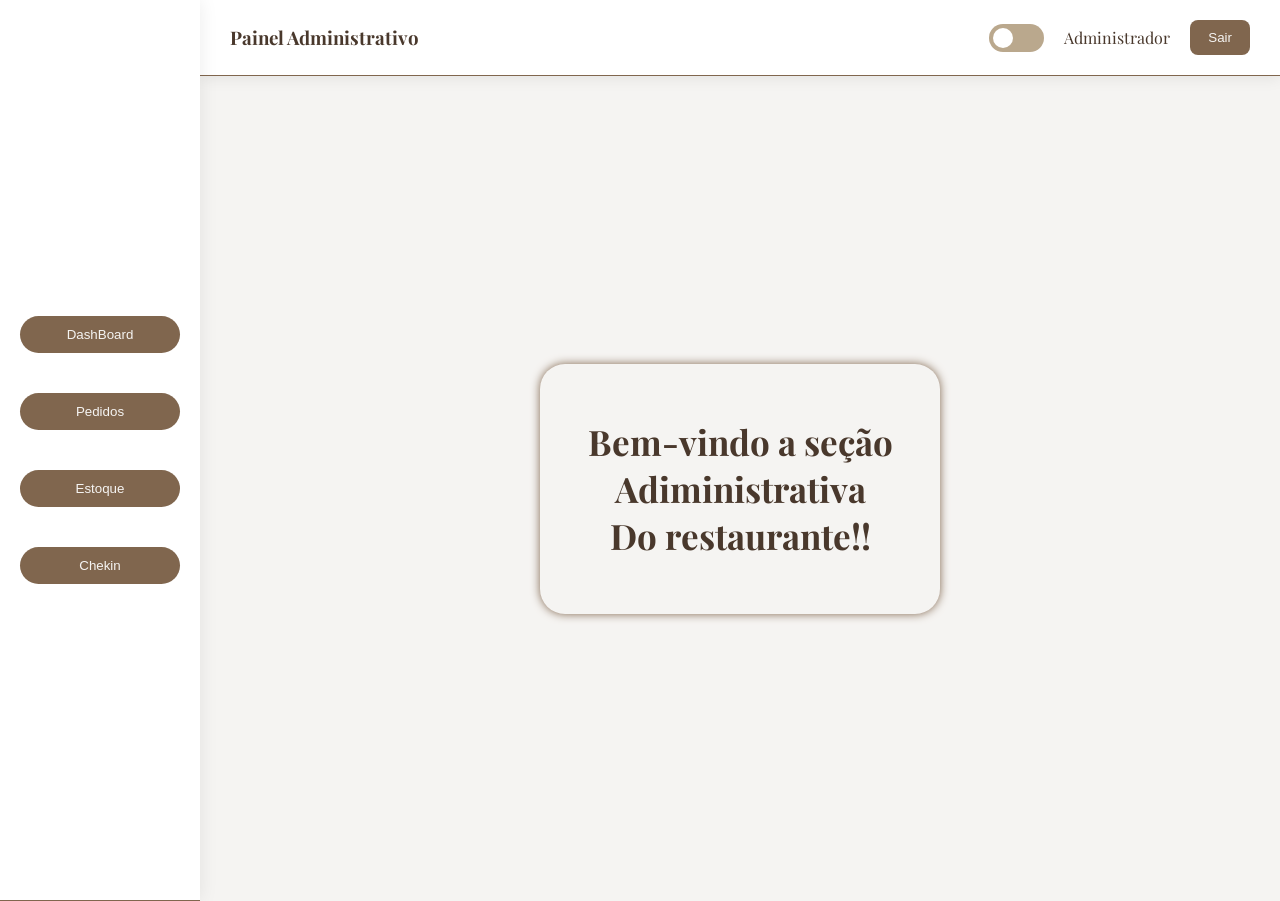
<file: seçãoAdm/index.html>
<!DOCTYPE html>
<html lang="pt-br">

<head>
    <meta charset="UTF-8">
    <meta name="viewport" content="width=device-width, initial-scale=1.0">
    <title>Pagina Inicial </title>

    <link rel="stylesheet" href="css/style.css">

    <style>
    </style>
</head>

<body>

    <header class="topbar">

        <h3>Painel Administrativo</h3>



        <div class="perfil">
            <label class="toggle">
                <input type="checkbox" id="tema">
                <span class="slider"></span>
            </label>

            <span>Administrador</span>
            <button> <a href="../seçãoCliente/index.html">Sair</a></button>

        </div>

    </header>
    <header class="menu">
        <nav>
            <button><a href="pages/dashBoard.html">DashBoard</a></button>
            <button><a href="pages/pedidos.html">Pedidos</a></button>
            <button><a href="pages/estoque.html">Estoque</a></button>
            <button><a href="pages/chekin.html">Chekin</a></button>
        </nav>
    </header>

    <section>
        <div class="Mensagem">
            <h2>Bem-vindo a seção</h2>
            <p>
            <h1>Adiministrativa</h1>
            </p>
            <p>
            <h2>Do restaurante!!</h2>
            </p>
        </div>
    </section>

    <script src="js/script.js"></script>
</body>

</html>
</file>
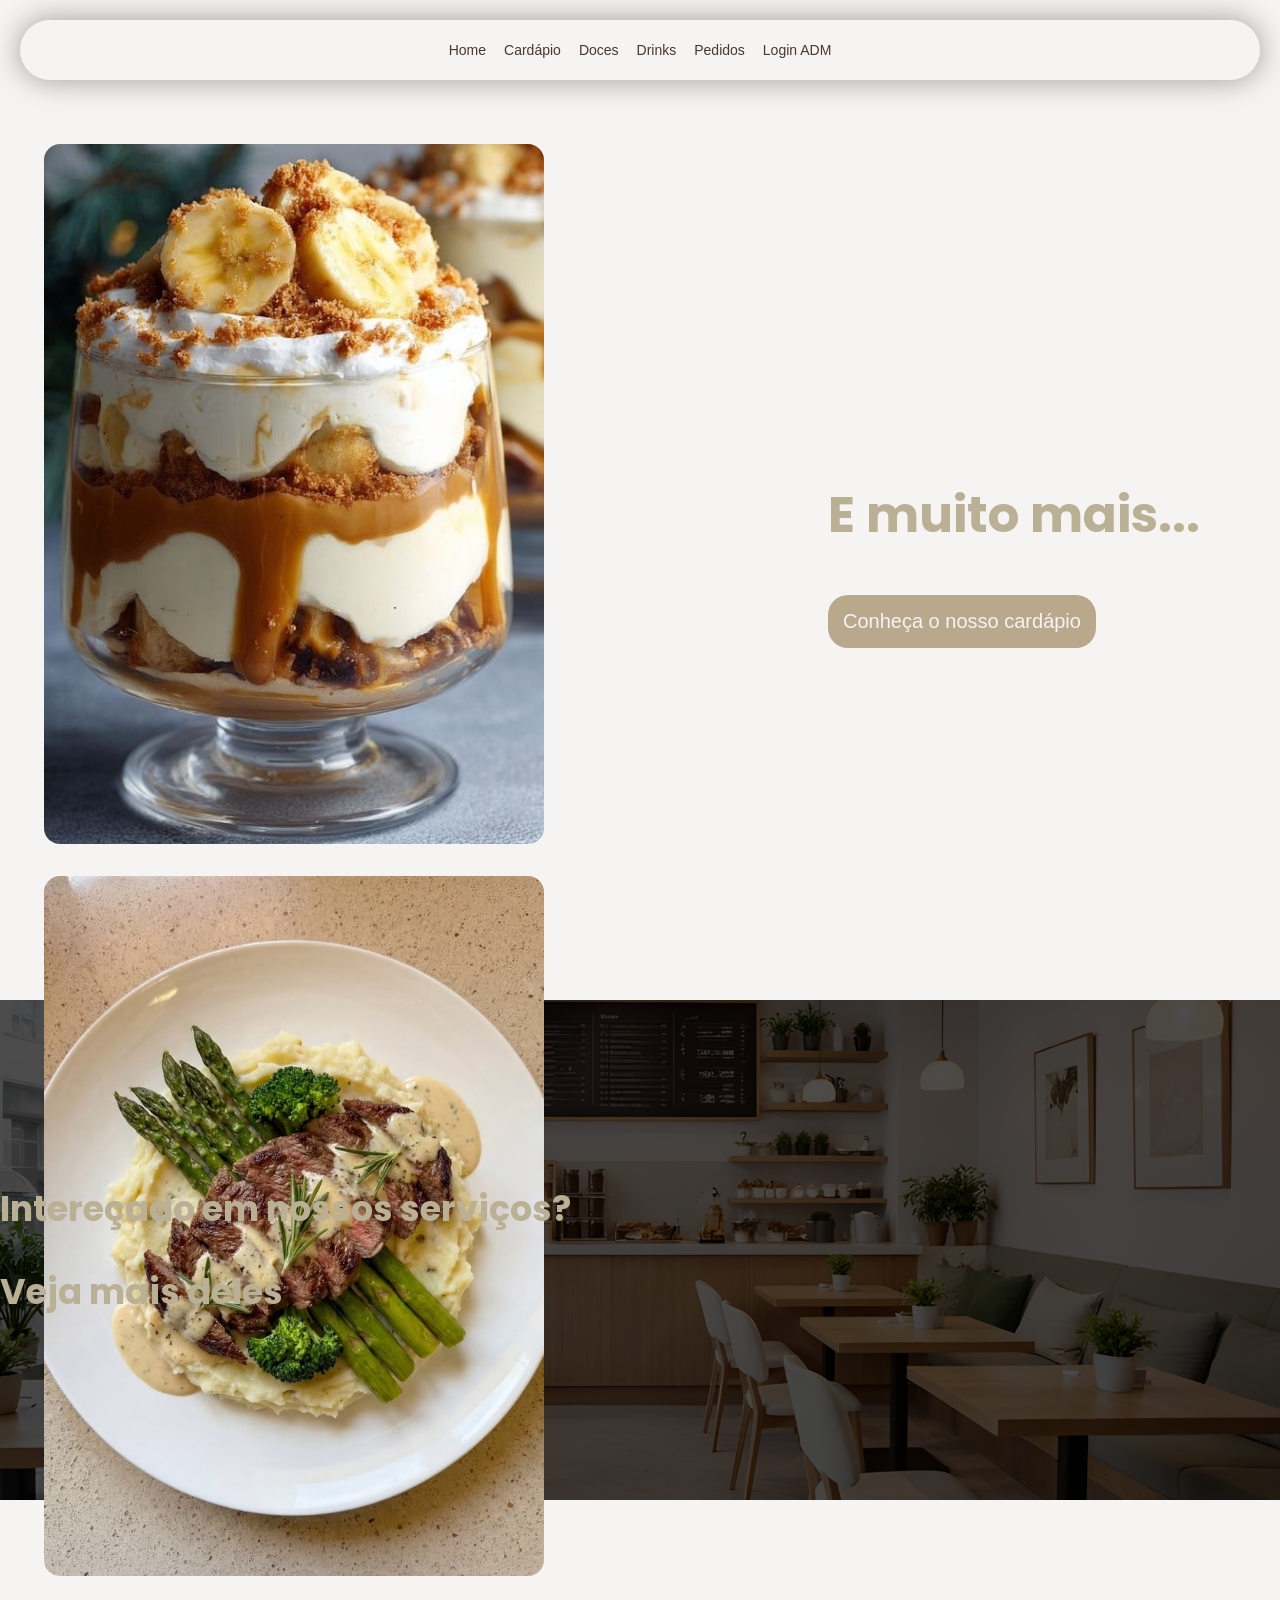
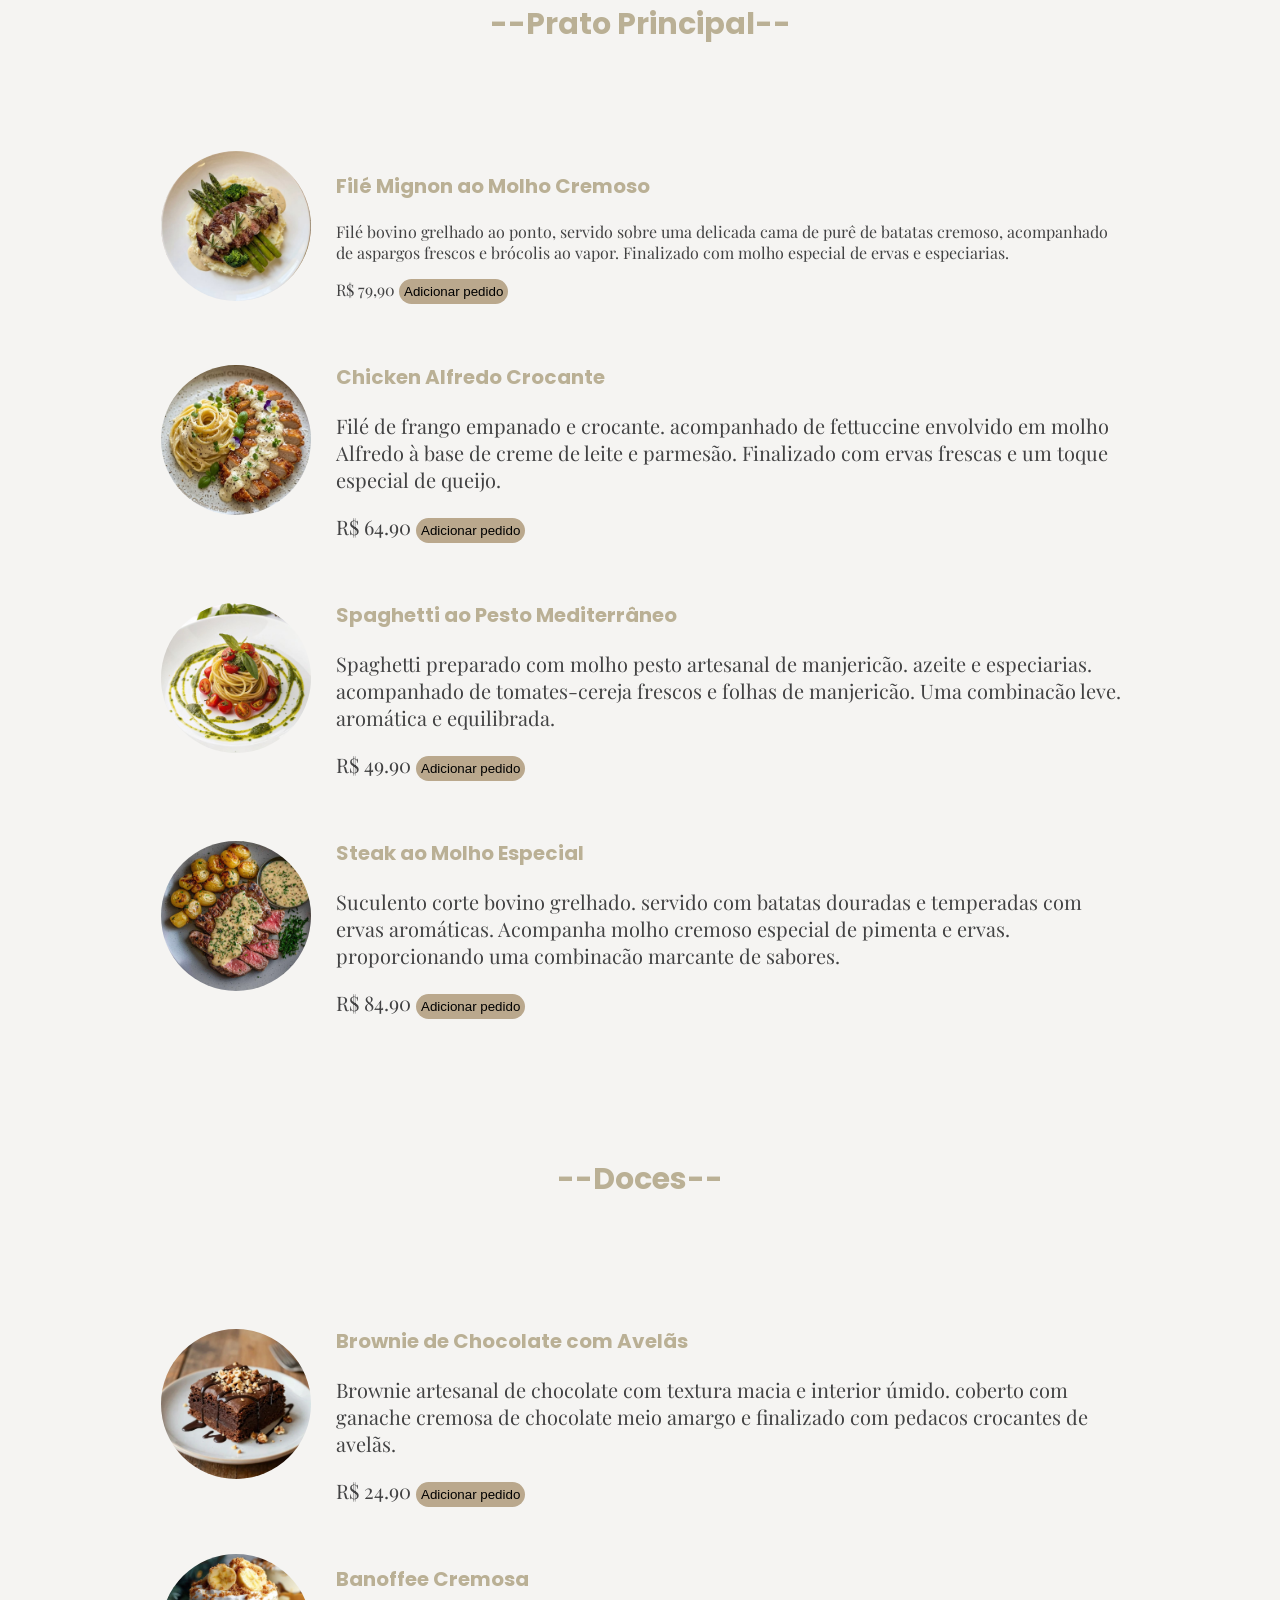
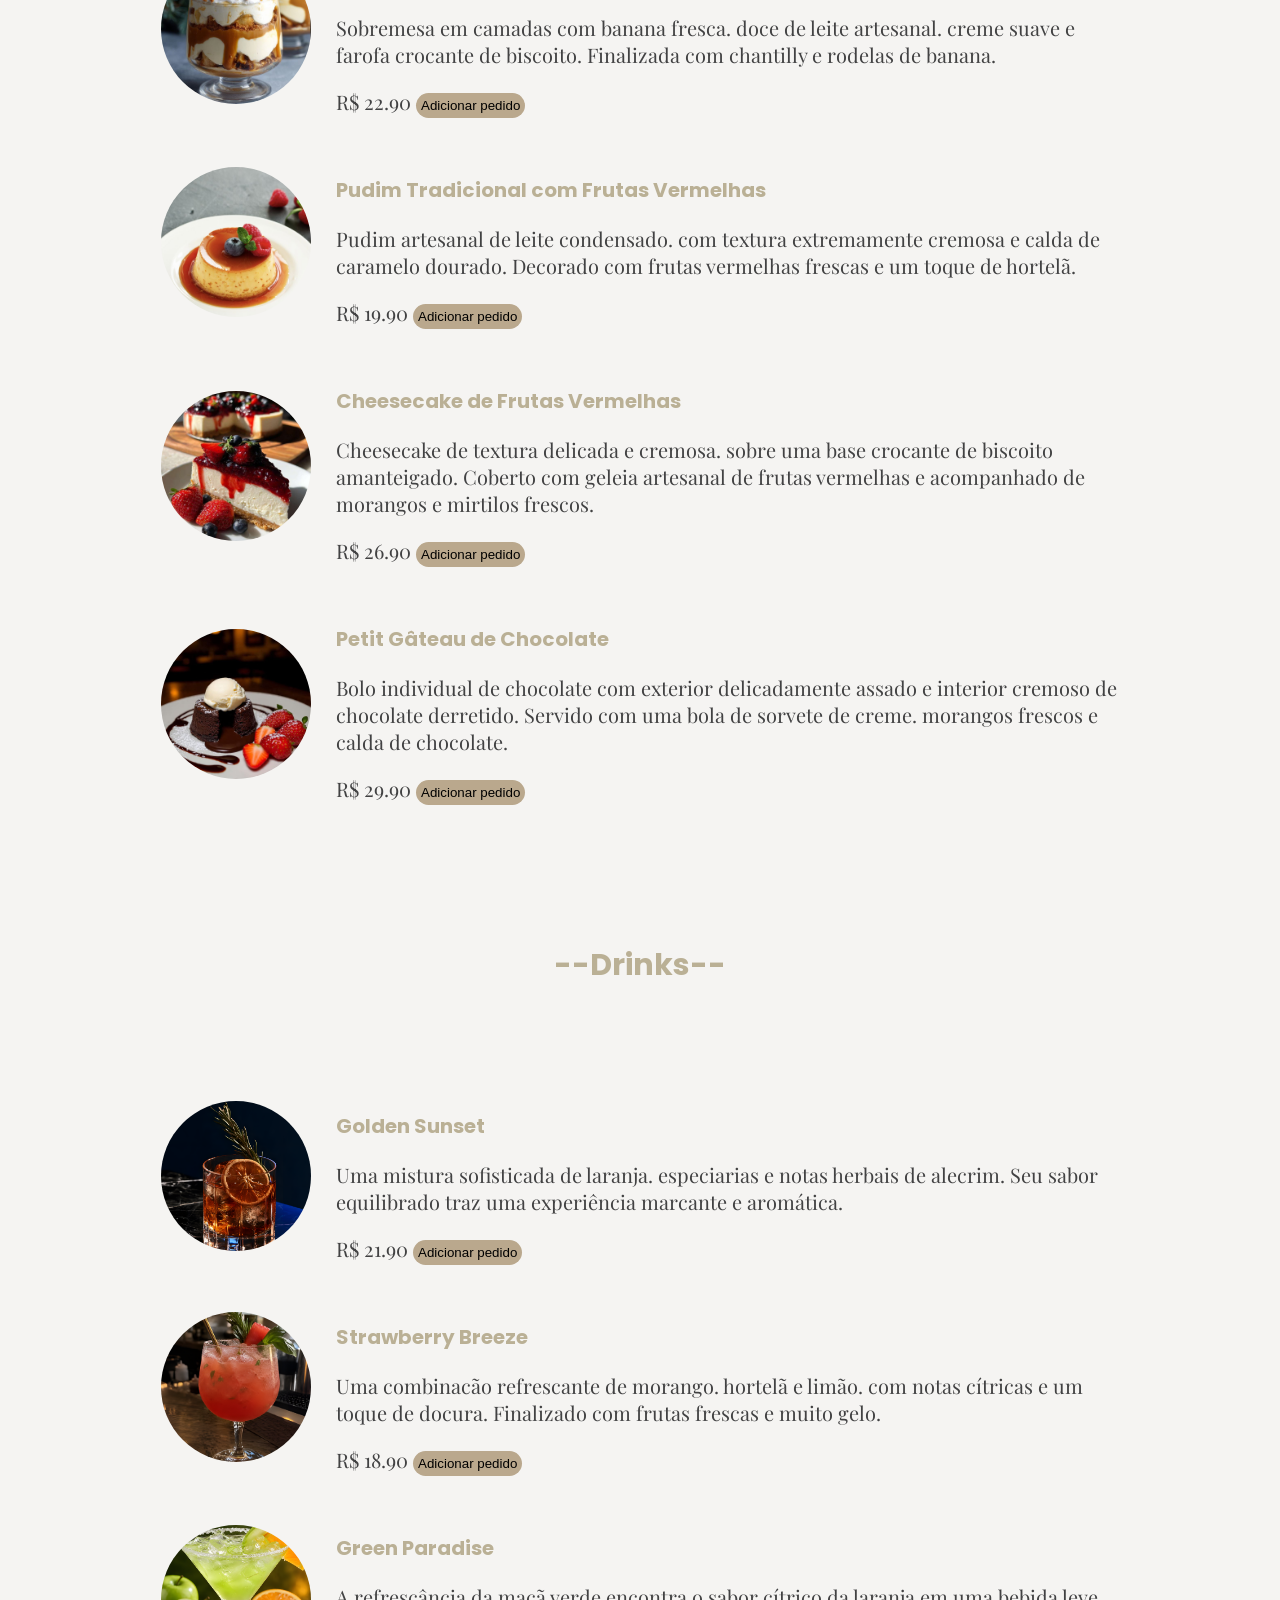
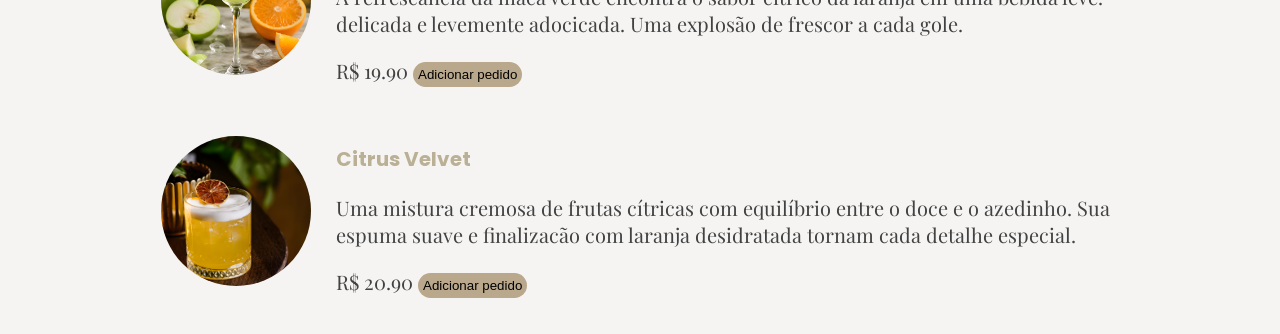
<file: seçãoCliente/index.html>
<!DOCTYPE html>
<html lang="PT-BR">

<head>
    <meta charset="UTF-8">
    <meta name="viewport" content="width=device-width, initial-scale=1.0">
    <title>Restaurante Pedra Do Altar</title>

    <link rel="stylesheet" href="style.css">

    <style>
       
    </style>
</head>

<body id="home">

    <header class="menu">
        <nav class="menu-button">
            <button><a href="#home">Home</a></button>
            <button><a href="#cardápio">Cardápio</a></button>
            <button><a href="#doces">Doces</a></button>
            <button><a href="#drinks">Drinks</a></button>
            <button><a href="PagesPedidos/index.html">Pedidos</a></button>
            <button><a href="Login/login.html" class="btn-login">Login ADM</a></button>
        </nav>
    </header>




    <section class="apresentação">

        <div class="container-imagem">
            <img src="img/Sobremesa/BANOFFEE TRIFLES.jpg" alt="Doce">
            <img src="img/Cardapio/Camidas/download (1).jpg" alt="Prato">
        </div>
        <div class="container-Texto">
            <div>
                <h1>E muito mais...</h1>
                <p><button><a href="#cardápio">Conheça o nosso cardápio</a></button></p>
            </div>
        </div>

    </section>


    <section class="about">
        <div class="about-text">
            <h1>Intereçado em nossos serviços?</h1>
            <h1>Veja mais deles</h1>
        </div>
    </section>


    <section id="cardápio" class="seção-cardápio">
        <div>

            <h1>--Prato Principal--</h1>

            <table class="cardápio-container">
                <tr>
                    <td>

                        <div class="imagem">
                            <img src="img/Cardapio/Camidas/download (1).jpg" alt="prato1">
                        </div>
                        <div class="descrição">
                            <h3>Filé Mignon ao Molho Cremoso</h3>
                            <p>Filé bovino grelhado ao ponto, servido sobre uma delicada cama de purê de batatas
                                cremoso, acompanhado de aspargos frescos e brócolis ao vapor. Finalizado com molho
                                especial de ervas e especiarias.</p>
                            <span>R$ 79,90</span>
                            <button class="adicionar" data-nome="Filé Mignon ao Molho" data-preco="79.90">Adicionar
                                pedido</button>
                        </div>

                    </td>
                </tr>
                <tr>
                    <td>
                        <div class="imagem">
                            <img src="img/Cardapio/Camidas/download.jpg" alt="prato2">
                        </div>
                        <div class="descricão">
                            <h3>Chicken Alfredo Crocante</h3>
                            <p>Filé de frango empanado e crocante. acompanhado de fettuccine envolvido em molho Alfredo
                                à base de creme de leite e parmesão. Finalizado com ervas frescas e um toque especial de
                                queijo.</p>
                            <span>R$ 64.90</span>
                            <button class="adicionar" data-nome="Chicken Alfredo Crocante" data-preco="64.90">Adicionar
                                pedido</button>
                        </div>

                    </td>
                </tr>
                <tr>
                    <td>
                        <div class="imagem">
                            <img src="img/Cardapio/Camidas/Why serve pasta the ordinary way when you can turn it into a stunning bird’s nest creation_.jpg"
                                alt="prato3">
                        </div>
                        <div class="descricão">
                            <h3>Spaghetti ao Pesto Mediterrâneo</h3>
                            <p>Spaghetti preparado com molho pesto artesanal de manjericão. azeite e especiarias.
                                acompanhado de tomates-cereja frescos e folhas de manjericão. Uma combinacão leve.
                                aromática e equilibrada.</p>
                            <span>R$ 49.90</span>
                            <button class="adicionar" data-nome="Spaghetti ao Pesto" data-preco="49.90">
                                Adicionar pedido</button>
                        </div>

                    </td>
                </tr>
                <tr>
                    <td>
                        <div class="imagem">
                            <img src="img/Cardapio/Camidas/Crockpot Steak and Potatoes with Savory Gravy.jpg"
                                alt=" prato4">
                        </div>

                        <div class="descricão">
                            <h3>Steak ao Molho Especial</h3>
                            <p>Suculento corte bovino grelhado. servido com batatas douradas e temperadas com ervas
                                aromáticas. Acompanha molho cremoso especial de pimenta e ervas. proporcionando uma
                                combinacão marcante de sabores.
                            </p>
                            <span>R$ 84.90</span>
                            <button class="adicionar" data-nome="Steak ao Molho Especial" data-preco="84.90">Adicionar
                                pedido</button>
                        </div>

                    </td>

                </tr>
            </table>

            <h1 id="doces">--Doces--</h1>

            <table class="cardápio-container">
                <tr>
                    <td>
                        <div class="imagem">
                            <img src="img/Sobremesa/17 Chocolate Hazelnut Cake Ideas Nutty Decadent Layers.jpg"
                                alt="prato1">
                        </div>
                        <div class="descricão">
                            <h3>Brownie de Chocolate com Avelãs</h3>
                            <p>Brownie artesanal de chocolate com textura macia e interior úmido. coberto com ganache
                                cremosa de chocolate meio amargo e finalizado com pedacos crocantes de avelãs.
                            </p>
                            <span>R$ 24.90</span>
                            <button class="adicionar" data-nome="Brownie de Chocolate com Avelãs"
                                data-preco="24.90">Adicionar pedido</button>
                        </div>
                    </td>
                </tr>
                <tr>
                    <td>
                        <div class="imagem">
                            <img src="img/Sobremesa/BANOFFEE TRIFLES.jpg" alt="prato2">
                        </div>
                        <div class="descricão">
                            <h3>Banoffee Cremosa</h3>
                            <p>
                                Sobremesa em camadas com banana fresca. doce de leite artesanal. creme suave e farofa
                                crocante de biscoito. Finalizada com chantilly e rodelas de banana.
                            </p>
                            <span>R$ 22.90</span>
                            <button class="adicionar" data-nome="Banoffee Cremosa" data-preco="22.90">Adicionar
                                pedido</button>
                        </div>
                    </td>
                </tr>
                <tr>

                    <td>
                        <img src="img/Sobremesa/download (4).jpg" alt="prato3">
                        <div class="descricão">
                            <h3>Pudim Tradicional com Frutas Vermelhas</h3>
                            <p>
                                Pudim artesanal de leite condensado. com textura extremamente cremosa e calda de
                                caramelo
                                dourado. Decorado com frutas vermelhas frescas e um toque de hortelã.
                            </p>
                            <span>R$ 19.90</span>
                            <button class="adicionar" data-nome="Pudim Tradicional com Frutas Vermelhas"
                                data-preco="19.90">Adicionar pedido</button>
                        </div>
                    </td>
                </tr>
                <tr>
                    <td>
                        <img src="img/Sobremesa/download (5).jpg" alt="prato4">
                        <div class="descricão">
                            <h3>Cheesecake de Frutas Vermelhas</h3>
                            <p> Cheesecake de textura delicada e cremosa. sobre uma base crocante de biscoito
                                amanteigado.
                                Coberto com geleia artesanal de frutas vermelhas e acompanhado de morangos e mirtilos
                                frescos.
                            </p>
                            <span>R$ 26.90</span>
                            <button class="adicionar" data-nome="Cheesecake de Frutas Vermelhas"
                                data-preco="26.90">Adicionar pedido</button>
                        </div>
                    </td>
                </tr>
                <tr>
                    <td>
                        <img src="img/Sobremesa/Molten Chocolate Lava Cake 🍫🍨.jpg" alt="prato5">
                        <div class="descricão">
                            <h3>Petit Gâteau de Chocolate</h3>
                            <p> Bolo individual de chocolate com exterior delicadamente assado e interior cremoso de
                                chocolate derretido. Servido com uma bola de sorvete de creme. morangos frescos e calda
                                de
                                chocolate.

                            </p>
                            <span>R$ 29.90</span>
                            <button class="adicionar" data-nome="Petit Gâteau de Chocolate" data-preco="29.90">Adicionar
                                pedido</button>
                        </div>
                    </td>
                </tr>
            </table>

            <h1 id="drinks">--Drinks--</h1>

            <table class="cardápio-container">
                <tr>
                    <td>
                        <div class="imagem">
                            <img src="img/drinks/D1.png" alt="prato1">
                        </div>
                        <div class="descricão">
                            <h3>Golden Sunset</h3>
                            <p>Uma mistura sofisticada de laranja. especiarias e notas herbais de alecrim. Seu sabor
                                equilibrado traz uma experiência marcante e aromática.

                            </p>
                            <span>R$ 21.90</span>
                            <button class="adicionar" data-nome="Golden Sunset" data-preco="21.90">Adicionar
                                pedido</button>
                        </div>
                    </td>
                </tr>
                <tr>
                    <td>
                        <div class="imagem">
                            <img src="img/drinks/D2.png" alt="prato2">
                        </div>
                        <div class="descricão">
                            <h3>Strawberry Breeze</h3>
                            <p>
                                Uma combinacão refrescante de morango. hortelã e limão. com notas cítricas e um toque de
                                docura. Finalizado com frutas frescas e muito gelo.
                            </p>
                            <span>R$ 18.90</span>
                            <button class="adicionar" data-nome="Strawberry Breeze" data-preco="18.90">Adicionar
                                pedido</button>
                        </div>
                    </td>
                </tr>
                <tr>

                    <td>
                        <img src="img/drinks/D3.png" alt="prato3">
                        <div class="descricão">
                            <h3>Green Paradise</h3>
                            <p>
                                A refrescância da macã verde encontra o sabor cítrico da laranja em uma bebida leve.
                                delicada e levemente adocicada. Uma explosão de frescor a cada gole.
                            </p>
                            <span>R$ 19.90</span>
                            <button class="adicionar" data-nome="Green Paradise" data-preco="19.90">Adicionar
                                pedido</button>
                        </div>
                    </td>
                </tr>
                <tr>
                    <td>
                        <img src="img/drinks/D4.png" alt="prato4">
                        <div class="descricão">
                            <h3>Citrus Velvet</h3>
                            <p> Uma mistura cremosa de frutas cítricas com equilíbrio entre o doce e o azedinho. Sua
                                espuma suave e finalizacão com laranja desidratada tornam cada detalhe especial.

                            </p>
                            <span>R$ 20.90</span>
                            <button class="adicionar" data-nome="Citrus Velvet" data-preco="20.90">Adicionar
                                pedido</button>
                        </div>
                    </td>
                </tr>
            </table>
        </div>

    </section>

    <script src="script.js"></script>
</body>




</html>
</file>
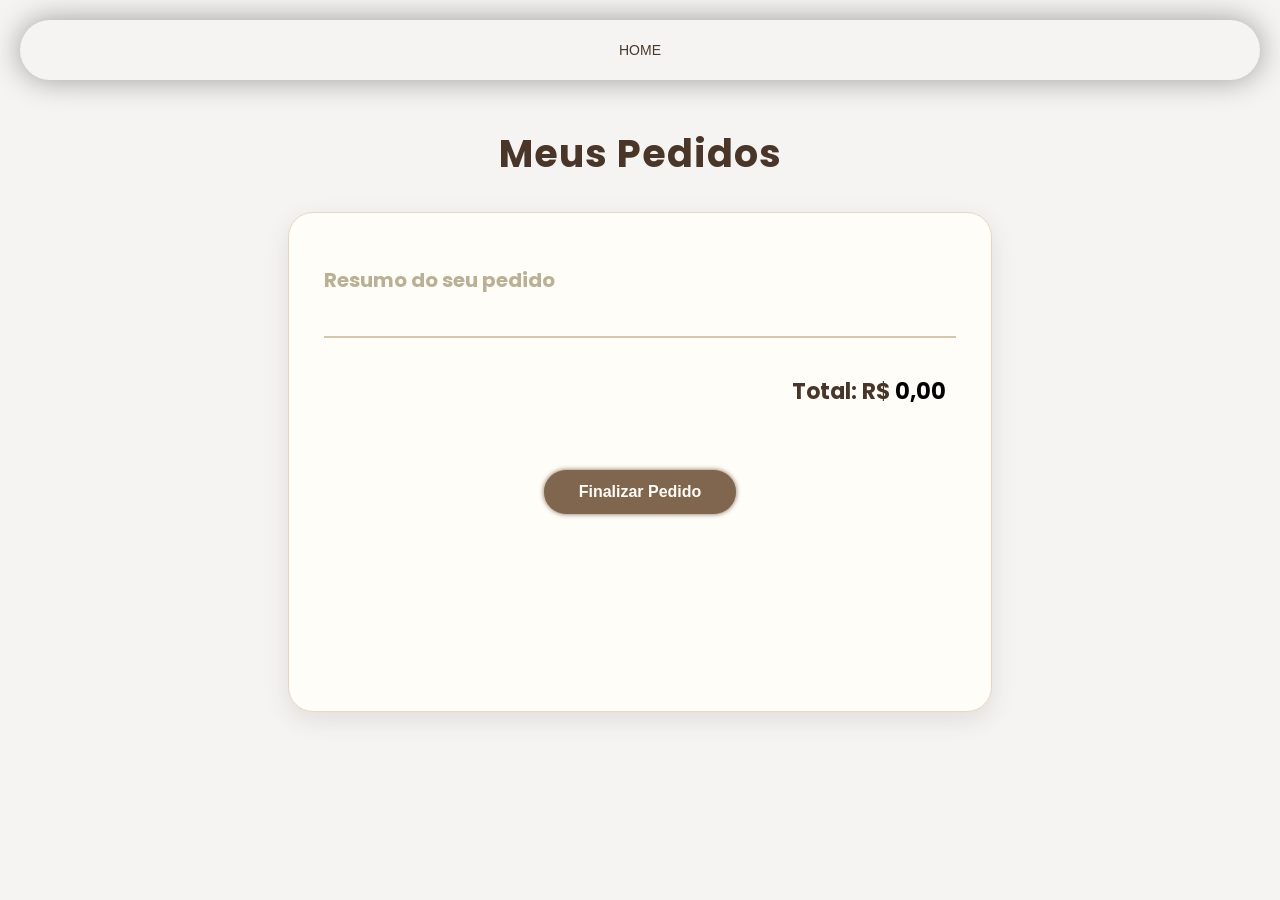
<file: seçãoCliente/PagesPedidos/index.html>
<!DOCTYPE html>
<html lang="pt-br">

<head>
    <meta charset="UTF-8">
    <meta name="viewport" content="width=device-width, initial-scale=1.0">
    <title>Meus Pedidos</title>

    <link rel="stylesheet" href="stylePg.css">

    <style>
       
    </style>

</head>

<body>
    <header class="menu">
        <nav class="menu-button">
            <button><a href="../index.html">HOME</a></button>

        </nav>

    </header>

    <div class="text">
        <h1>Meus Pedidos</h1>
    </div>

    <main>

        <section class="pedidos">

            <div class="tabela">

                <h2>Resumo do seu pedido</h2>

                <div id="lista-pedidos">

                    <p id="pedido-vazio">
                        Você ainda não adicionou nenhum prato.
                    </p>

                </div>

                <div class="resumo">
                    <h3>
                        Total: R$ <span id="valor-total">0,00</span>
                    </h3>
                </div>

                <div class="finalizar">
                    <button id="finalizar-pedido">Finalizar Pedido</button>
                </div>

            </div>

        </section>

    </main>

    <script src="../script.js"></script>
</body>


</html>
</file>
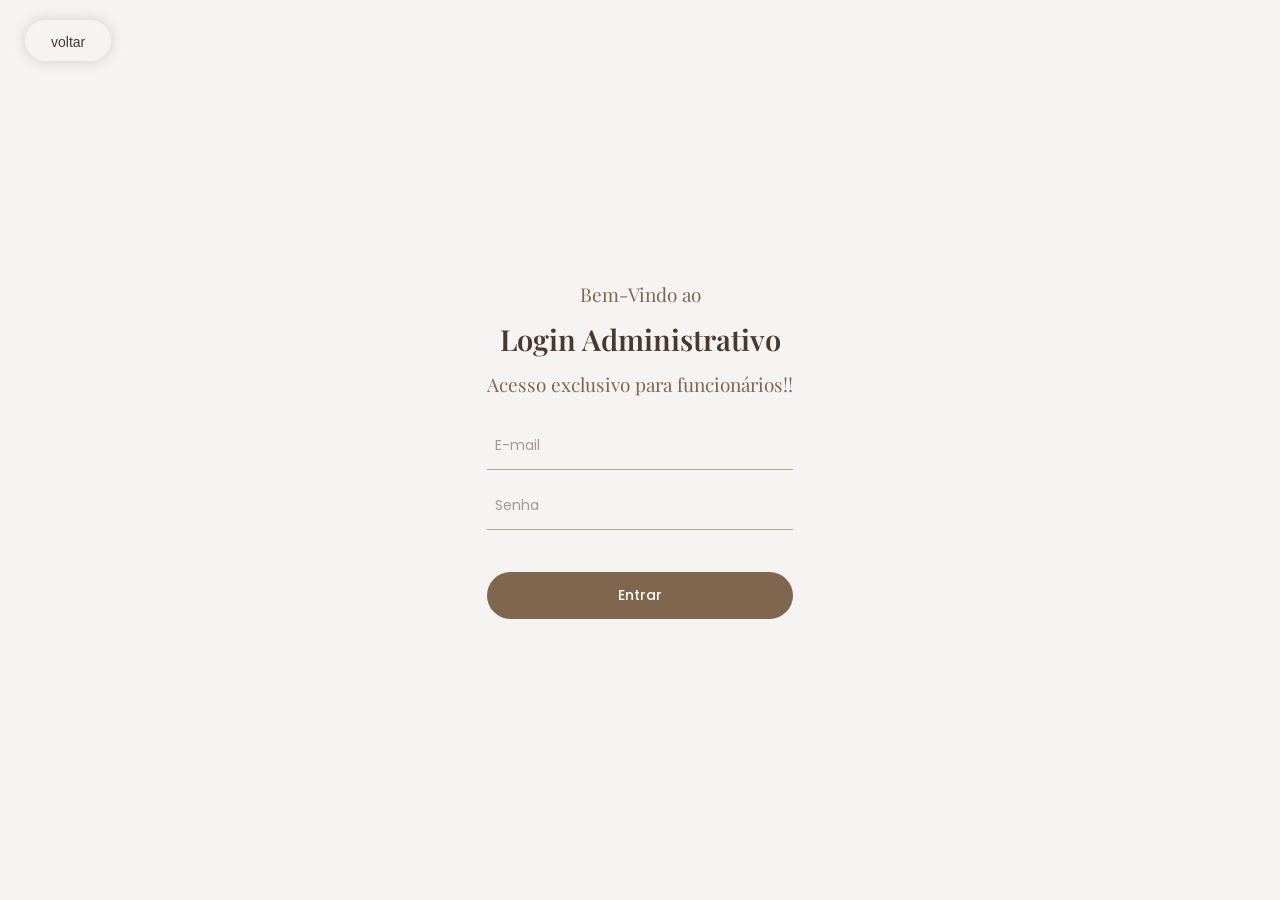
<file: seçãoCliente/Login/login.html>
<!DOCTYPE html>
<html lang="pt-br">

<head>
    <meta charset="UTF-8">
    <meta name="viewport" content="width=device-width, initial-scale=1.0">
    <title>login Administrativo</title>
 <link rel="stylesheet" href="login.css">
    <style>

    </style>
</head>

<body>

    <header class="menu">
        <nav class="menu-button">
            <button><a href="../index.html">voltar</a></button>
        </nav>
    </header>



    <section class="painel">

        <div class="container">
            <h2>Bem-Vindo ao</h2>
            <p>
            <h1>Login Administrativo</h1>
            </p>
            <h2>Acesso exclusivo para funcionários!!</h2>
        </div>

        <form id="formLogin">

            <input type="email" id="email" placeholder="E-mail" required>

            <input type="password" id="senha" placeholder="Senha" required>

            <button class="logar" type="submit">
                Entrar
            </button>
        </form>

    </section>

    <script src="login.js"></script>
</body>

</html>
</file>
<file: seçãoAdm/css/style.css>
@import url('https://fonts.googleapis.com/css2?family=Playfair+Display:wght@400;500;600;700&family=Poppins:wght@300;400;500;600;700&display=swap');

        :root {
            --fundo: #F5F4F2;
            --card: #FFFFFF;
            --texto: #49382C;
            --slider: #BAA88D;
            --slidert: #49382C;
            --borda: #80664E;
            --bordat: #49382C;

        }

        .dark {
            --fundo: #253745;
            --card: #06141b;
            --textoh1: #ccd0cf;
            --textoh2: #9ba8ab;
            --slider: #4a5c6a;
            --slidert: #253745;
            --borda: #4a5c6a;
            --bordat: #253745;
        }

        body {
            margin: 0;
            margin-left: 200px;
            /* mesma largura do menu, para não cobrir o conteúdo */
            font-family: 'Playfair Display', serif;
            background-color: var(--fundo);
            color: var(--texto);
            transition: 0.3s;
            transition: background-color 0.3s, color 0.3s;
        }

        /* MENU SUPERIOR */
        .topbar {
            height: 75px;
            background-color: var(--card);
            border-bottom: 1px solid var(--borda);
            display: flex;
            align-items: center;
            justify-content: space-between;

            padding: 0 30px;
            box-shadow: 0 2px 15px rgba(0, 0, 0, 0.08);
        }

        /* PERFIL */
        .perfil {
            display: flex;
            align-items: center;
            gap: 20px;
        }

        .perfil button {
            background-color: var(--borda);
            color: white;
            border: none;
            padding: 10px 18px;
            border-radius: 8px;
            cursor: pointer;
            transition: background-color 0.6s ease;
        }

        .perfil button:hover {
            background-color: var(--bordat);
        }

        .perfil a {
            text-decoration: none;
            color: #F5F4F2;
        }

        .toggle {
            position: relative;
            display: inline-block;
            width: 55px;
            height: 28px;
        }

        .toggle input {
            opacity: 0;
            width: 0;
            height: 0;
        }

        .slider {
            position: absolute;
            cursor: pointer;
            inset: 0;
            background-color: var(--slider);
            border-radius: 30px;
            transition: 0.3s;
        }

        .slider::before {
            content: "";
            position: absolute;
            height: 20px;
            width: 20px;
            left: 4px;
            bottom: 4px;
            background-color: white;
            border-radius: 50%;
            transition: 0.3s;
        }

        input:checked+.slider {
            background-color: var(--slidert);
        }

        input:checked+.slider::before {
            transform: translateX(27px);
        }

        .menu {
            align-content: center;
            position: fixed;
            /* mantém o menu parado ao rolar a página */
            top: 0;
            left: 0;
            /* encosta no lado esquerdo */
            width: 200px;
            height: 100vh;
            /* ocupa toda a altura da tela */
            background-color: var(--card);
            border-bottom: 1px solid var(--borda);
            box-shadow: 0 0 18px rgba(0, 0, 0, 0.08);
        }

        .menu nav {
            justify-self: center;
            display: flex;
            flex-direction: column;
            /* coloca os itens na vertical */
            gap: 40px;
            list-style: none;
            margin: 0;
            padding: 20px;
        }

        .menu button {

            background-color: var(--borda);
            border-radius: 30px;
            border: none;
            transition: background-color 0.6s ease;
        }

        .menu button:hover {
            background-color: var(--bordat);
        }

        .menu a {
            display: block;
            /* faz o link ocupar a largura disponível */
            padding: 10px;
            color: #F5F4F2;
            text-decoration: none;
            transition: color 0.6s ease;
        }

        .menu a:hover {
            color: #F5F4F2;
        }

        section {
            min-height: calc(100vh - 75px);

            display: flex;
            justify-content: center;
            align-items: center;
        }

        .Mensagem {
            box-shadow: 0 0 10px var(--borda);
            display: flex;
            flex-direction: column;
            justify-content: center;
            /* Centraliza verticalmente */
            align-items: center;
            /* Centraliza horizontalmente */
            height: 250px;
            width: 400px;
            border-radius: 25px;


        }

        .Mensagem h1,
        .Mensagem h2,
        .Mensagem p {
            font-size: 35px;
            margin: 0;
        }

        .Mensagem h1,
        h3,
        span {
            color: var(--textoh1);
        }

        .Mensagem h2,
        .Mensagem p {
            color: var(--textoh2);
            
        }
</file>
<file: seçãoCliente/style.css>
@import url('https://fonts.googleapis.com/css2?family=Playfair+Display:wght@400;500;600;700&family=Poppins:wght@300;400;500;600;700&display=swap');

        /* Fonte principal do site */
        body {
            background-color: #F5F4F2;
            margin: 0;
            padding: 0;
            font-family: 'Playfair Display', serif;
        }

        html {
            scroll-behavior: smooth;
        }

        header {
            position: sticky;
            top: 0;
            z-index: 1000;
        }

        /* descricão e precos */
        p,
        span {
            color: #424243;
        }

        /* Fonte dos títulos */
        h1,
        h2,
        h3 {
            color: #BAB095;
            font-family: 'Poppins', sans-serif;
            font-size: 20px;
        }

        .menu {
            padding: 15px;
            justify-self: center;
            text-align: center;
            background-color: #F5F4F2;
            margin: 20px;
            border-radius: 50px;
            box-shadow: 0px 0px 30px rgba(0, 0, 0, 0.365);
            top: 0;
        }

        .menu button {
            padding: 7px;
            font-size: 14px;
            border-radius: 20px;
            cursor: pointer;
            border: none;
            background-color: transparent;
        }

        .menu button a {
            position: relative;
            color: #49382C;
            text-decoration: none;
        }

        .menu button a::after {
            content: "";
            position: absolute;
            width: 0;
            height: 2px;
            background-color: #BAA88D;
            bottom: -5px;
            left: 0;
            transition: width 0.3s ease;
        }

        .menu button a:hover::after {
            width: 100%;
        }

        .apresentação {
            background-color: #F5F4F2;
            display: flex;
            width: 100%;
            height: 900px;
        }

        .container-imagem {
            margin: 20px;
            padding: 10px;
            width: 60%;
        }

        .container-imagem img {

            padding: 14px;
            width: 500px;
            height: 700px;
            object-fit: cover;
            border-radius: 30px;
        }

        .container-Texto {
            align-self: center;
        }

        .container-Texto h1 {
            font-size: 50px;
        }

        .container-Texto button {
            background-color: #BAA88D;
            padding: 15px;
            font-size: 20px;
            border-radius: 20px;
            cursor: pointer;
            border: none;
            transition: background-color 0.4s ease;
        }

        .container-Texto button:hover {
            background-color: #80664E;
        }

        .container-Texto a {
            color: #F5F4F2;
            text-decoration: none;
            border-radius: 999px;
        }

        .about {
            background-image: linear-gradient(rgba(0, 0, 0, 0.7), rgba(0, 0, 0, 0.7)),
                url(img/Banners/Bannerfundo.png);
            background-size: cover;
            background-position: center;
            background-repeat: no-repeat;

            height: 500px;
            width: 100%;
        }

        .about-text {
            width: 100%;
            height: 100%;
            align-content: center;
            justify-items: center;
        }

        .about-text h1 {
            font-size: 35px;
        }

        .about-text button {
            background-color: #BAA88D;
            padding: 10px;
            font-size: 16px;
            border-radius: 20px;
            cursor: pointer;
            border: none;
            transition: background-color 0.9s ease;
        }

        .about-text button:hover {
            background-color: #80664E;
        }

        .about-text a {
            text-decoration: none;
            color: #F5F4F2;
        }


        .seção-cardápio h1 {
            font-size: 30px;
            align-content: center;
            justify-self: center;
            height: 200px;
        }

        .cardápio-container {
            width: 75%;
            max-width: 1000px;
            margin: 0 auto;
            border-collapse: collapse;
        }

        .cardápio-container tr {
            display: block;
            margin-bottom: 35px;
        }

        .cardápio-container td {
            display: flex;
            align-items: center;
            gap: 25px;
            width: 100%;
        }

        .seção-cardápio>div {
            display: flex;
            flex-direction: column;
            align-items: center;
        }

        .cardápio-container img {
            width: 150px;
            height: 150px;
            border-radius: 50%;
            object-fit: cover;
        }

        .cardápio-container button {
            background-color: #BAA88D;
            padding: 5px;
            border-radius: 20px;
            cursor: pointer;
            border: none;
            transition: background-color 0.9s ease;
        }

        .cardápio-container button:hover {
            background-color: #80664E;
        }

        .cardápio-container a {
            text-decoration: none;
            color: #F5F4F2;
        }


        .descricão {
            flex: 1;
            font-size: 20px;
        }
</file>
<file: seçãoCliente/PagesPedidos/stylePg.css>
@import url('https://fonts.googleapis.com/css2?family=Playfair+Display:wght@400;500;600;700&family=Poppins:wght@300;400;500;600;700&display=swap');


        body {
            background-color: #F5F4F2;
            margin: 0;
            padding: 0;
            font-family: 'Playfair Display', serif;
        }

        html {
            scroll-behavior: smooth;
        }

        header {
            position: sticky;
            top: 0;
            z-index: 1000;
        }

        /* descrição e preços */
        p,
        span {
            color: #000000;
        }

        /* Fonte dos títulos */
        h1,
        h2,
        h3 {
            color: #BAB095;
            font-family: 'Poppins', sans-serif;
            font-size: 20px;
        }

        .menu {
            padding: 15px;
            justify-self: center;
            text-align: center;
            background-color: #F5F4F2;
            margin: 20px;
            border-radius: 50px;
            box-shadow: 0px 0px 30px rgba(0, 0, 0, 0.365);
            top: 0;
        }


        .menu button {
            padding: 7px;
            font-size: 14px;
            border-radius: 20px;
            cursor: pointer;
            border: none;
            background-color: transparent;
        }

        .menu button a {
            position: relative;
            color: #49382C;
            text-decoration: none;
        }

        .menu button a::after {
            content: "";
            position: absolute;
            width: 0;
            height: 2px;
            background-color: #BAA88D;
            bottom: -5px;
            left: 0;
            transition: width 0.3s ease;
        }

        .menu button a:hover::after {
            width: 100%;
        }

        .pedidos {
            justify-self: center;

            box-shadow: 0px 0px 25px #80664E;
            margin: 50px;
            border-radius: 50px;
            height: 500px;
            width: 50%;
        }

        .tabela {
            justify-self: center;
        }

        .finalizar button {
            background-color: transparent;
            padding: 8px;
            box-shadow: 0px 0px 5px #80664E;
            font-size: 20px;
            border-radius: 30px;
            cursor: pointer;
            border: none;
            color: #80664E;
        }

        .text {
            text-align: center;
            margin: 45px 0 30px;
        }

        .text h1 {
            font-size: 38px;
            color: #493629;
            letter-spacing: 1px;
        }

        /* Caixa principal */

        .pedidos {
            margin: 0 auto 60px;
            padding: 35px;
            width: 55%;
            max-width: 750px;
            min-height: 400px;
            box-sizing: border-box;

            background-color: #FFFDF8;
            border: 1px solid #E6D7C5;
            border-radius: 25px;

            box-shadow: 0 8px 25px rgba(90, 65, 43, 0.12);
        }

        /* Lista dos pratos */

        .tabela {
            width: 100%;
        }

        #lista-pedidos {
            max-height: 300px;
            overflow-y: auto;
            padding-right: 10px;
        }

        /* Cada prato */

        .item-pedido {
            display: flex;
            justify-content: space-between;
            align-items: center;

            padding: 18px 10px;
            border-bottom: 1px solid #E9DED1;
        }

        .item-pedido h3 {
            font-size: 17px;
            font-weight: 500;
            margin: 0;
        }

        .item-pedido p {
            font-size: 16px;
            font-weight: bold;
            color: #80664E;
            margin: 0;
        }

        /* Mensagem de pedido vazio */

        #pedido-vazio {
            text-align: center;
            padding: 40px 10px;
            color: #9A8877;
            font-size: 16px;
        }

        /* Resumo */

        .resumo {
            display: flex;
            justify-content: flex-end;
            margin-top: 25px;
            padding: 15px 10px;
            border-top: 2px solid #D8C5AF;
        }

        .resumo h3 {
            font-size: 22px;
            color: #493629;
        }

        /* Botão finalizar */

        .finalizar {
            display: flex;
            justify-content: center;
            margin-top: 25px;
        }

        .finalizar button {
            background-color: #80664E;
            color: #FFFDF8;

            padding: 13px 35px;
            border: none;
            border-radius: 30px;

            font-size: 16px;
            font-weight: 600;

            cursor: pointer;
            transition: 0.3s;
        }

        .finalizar button:hover {
            background-color: #604832;
            transform: translateY(-2px);
            box-shadow: 0 5px 12px rgba(90, 65, 43, 0.2);
        }



        @media (max-width: 768px) {

            .pedidos {
                width: 90%;
                padding: 22px;
            }

            .text h1 {
                font-size: 30px;
            }

            .item-pedido h3 {
                font-size: 14px;
            }

            .item-pedido p {
                font-size: 14px;
            }

            .resumo h3 {
                font-size: 19px;
            }

        }
</file>
<file: seçãoCliente/Login/login.css>
@import url('https://fonts.googleapis.com/css2?family=Playfair+Display:wght@400;500;600;700&family=Poppins:wght@300;400;500;600;700&display=swap');


        body {
            display: flex;
            background-color: #F5F4F2;
            margin: 0;
            padding: 0;
            font-family: 'Playfair Display', serif;


            justify-content: center;
            align-items: center;
            min-height: 100vh;
        }

        .menu {

            position: absolute;
            top: 20px;
            left: 25px;

            padding: 10px 20px;
            text-align: center;
            background-color: #F5F4F2;
            border-radius: 50px;
            box-shadow: 0px 0px 15px rgba(0, 0, 0, 0.15);
        }

        .menu button {
            font-size: 14px;
            border-radius: 20px;
            cursor: pointer;
            border: none;
            background-color: transparent;
        }

        .menu button a {
            position: relative;
            color: #49382C;
            text-decoration: none;
        }

        .menu button a::after {
            content: "";
            position: absolute;
            width: 0;
            height: 2px;
            background-color: #BAA88D;
            bottom: -5px;
            left: 0;
            transition: width 0.3s ease;
        }

        .menu button a:hover::after {
            width: 100%;
        }



        */ .painel {
            padding: 45px 55px;
            width: 450px;
            min-height: 380px;

            background: linear-gradient(145deg,
                    #FDFCFA,
                    #F0EBE4);

            border: 1px solid rgba(128, 102, 78, 0.15);
            border-radius: 25px;

            box-shadow: 0px 15px 40px rgba(73, 56, 44, 0.12);

            display: flex;
            flex-direction: column;
            justify-content: center;
        }

        /* Títulos */
        .container {
            text-align: center;
            margin-bottom: 25px;
        }

        .container h2 {
            color: #80664E;
            font-size: 19px;
            font-weight: 400;
            margin: 0;
        }

        .container h1 {
            color: #49382C;
            font-size: 29px;
            font-weight: 600;
            margin: 5px 0 0;
        }

        .container p {
            color: #A69A8D;
            font-family: 'Poppins', sans-serif;
            font-size: 13px;
        }

        /* Formulário */
        .painel form {
            display: flex;
            flex-direction: column;
            align-items: center;
            gap: 12px;
        }

        .painel input {
            display: block;
            width: 100%;
            max-width: 330px;
            box-sizing: border-box;

            padding: 13px 8px;
            margin: 0;

            border: none;
            border-bottom: 1.5px solid #BAA88D;

            background: transparent;
            outline: none;

            font-family: 'Poppins', sans-serif;
            font-size: 14px;
            color: #49382C;

            transition: border-color 0.3s ease;
        }

        .painel input:focus {
            border-bottom: 2px solid #80664E;
        }

        .painel input::placeholder {
            color: #A69A8D;
        }

        /* Botão */
        .logar {
            display: block;
            width: 100%;
            max-width: 330px;

            margin: 30px auto 0;
            padding: 13px;

            background: #80664E;
            color: #FFFDF8;

            border: none;
            border-radius: 30px;

            font-family: 'Poppins', sans-serif;
            font-size: 14px;
            font-weight: 500;

            cursor: pointer;
            transition: all 0.3s ease;
        }

        .logar:hover {
            background: #604832;
            box-shadow: 0 6px 15px rgba(90, 65, 43, 0.2);
            transform: translateY(-2px);
        }

        /* Responsividade */
        @media (max-width: 600px) {
            .painel {
                width: calc(100% - 40px);
                padding: 35px 25px;
                box-sizing: border-box;
            }

            .container h1 {
                font-size: 24px;
            }
        }
</file>
